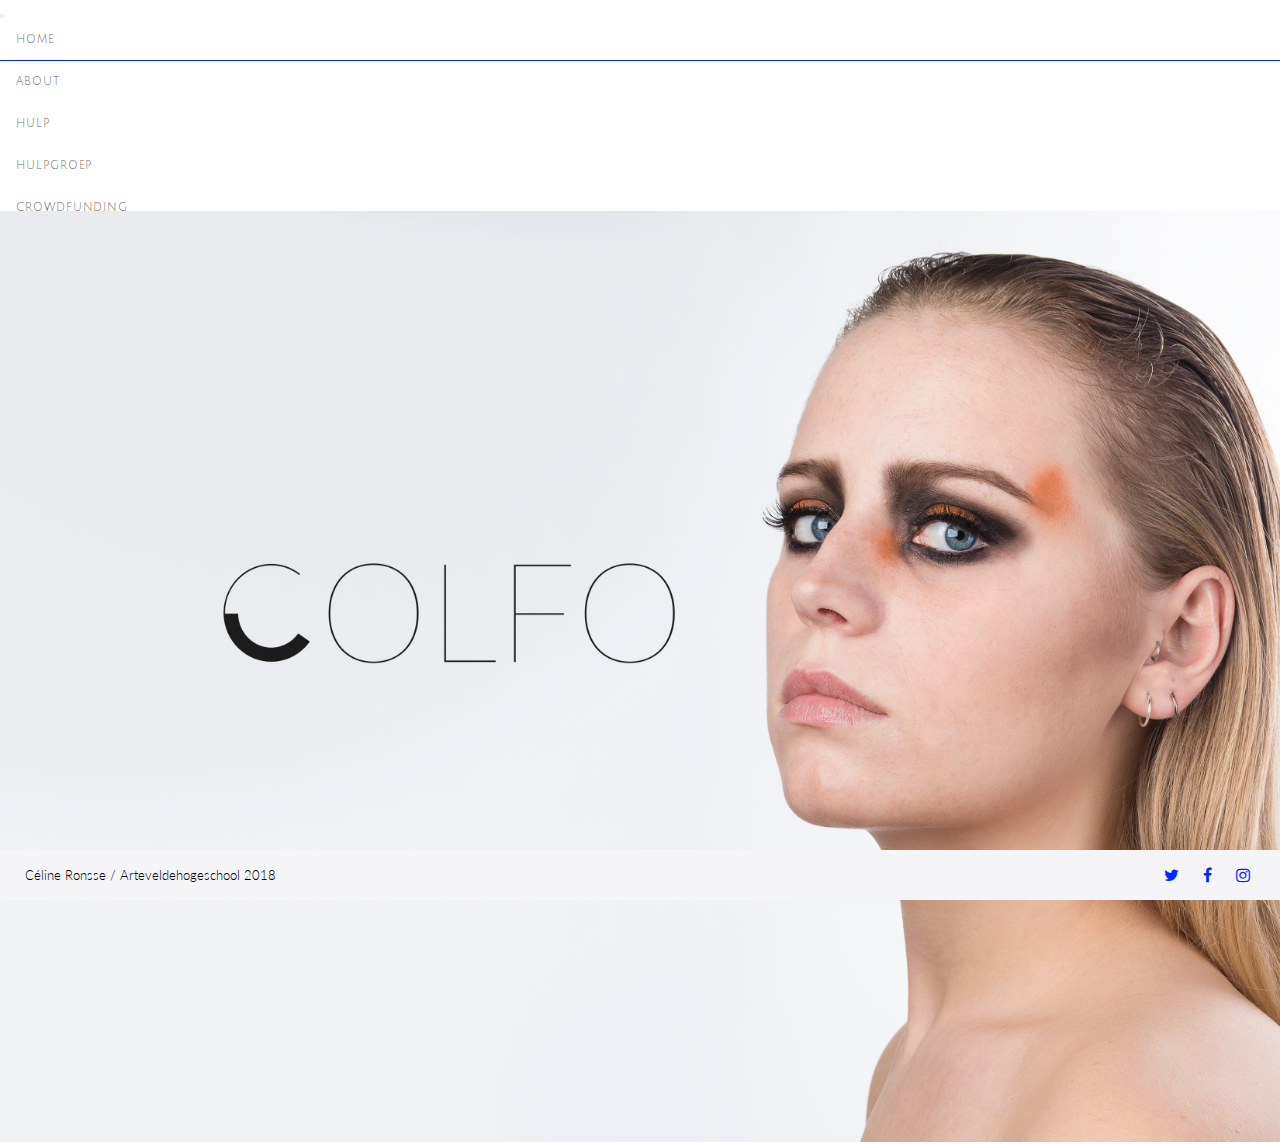
<file: index.html>
<!doctype html>
<html lang="nl">
  <head>
    <!-- Required meta tags -->
    <meta charset="utf-8">
    <meta http-equiv="X-UA-Compatible" content="IE=edge">
    <meta name="viewport" content="width=device-width, initial-scale=1">

    <!-- bootstrap 4 css -->
    <link rel="stylesheet" href="https://stackpath.bootstrapcdn.com/bootstrap/4.1.3/css/bootstrap.min.css" integrity="sha384-MCw98/SFnGE8fJT3GXwEOngsV7Zt27NXFoaoApmYm81iuXoPkFOJwJ8ERdknLPMO" crossorigin="anonymous">

    <!-- Custom CSS x -->
    <link href="css/style.css" rel="stylesheet">

    <!-- Javascript navigatie-->
    <script src="https://code.jquery.com/jquery-3.3.1.slim.min.js" integrity="sha384-q8i/X+965DzO0rT7abK41JStQIAqVgRVzpbzo5smXKp4YfRvH+8abtTE1Pi6jizo" crossorigin="anonymous"></script>
    <script src="https://cdnjs.cloudflare.com/ajax/libs/popper.js/1.14.3/umd/popper.min.js" integrity="sha384-ZMP7rVo3mIykV+2+9J3UJ46jBk0WLaUAdn689aCwoqbBJiSnjAK/l8WvCWPIPm49" crossorigin="anonymous"></script>
    <script src="https://stackpath.bootstrapcdn.com/bootstrap/4.1.3/js/bootstrap.min.js" integrity="sha384-ChfqqxuZUCnJSK3+MXmPNIyE6ZbWh2IMqE241rYiqJxyMiZ6OW/JmZQ5stwEULTy" crossorigin="anonymous"></script>
    <link rel="stylesheet" href="https://use.fontawesome.com/releases/v5.3.1/css/all.css" integrity="sha384-mzrmE5qonljUremFsqc01SB46JvROS7bZs3IO2EmfFsd15uHvIt+Y8vEf7N7fWAU"
                  crossorigin="anonymous">

    <!-- footer -->
    <link href="https://stackpath.bootstrapcdn.com/font-awesome/4.7.0/css/font-awesome.min.css" rel="stylesheet"
    integrity="sha384-wvfXpqpZZVQGK6TAh5PVlGOfQNHSoD2xbE+QkPxCAFlNEevoEH3Sl0sibVcOQVnN" crossorigin="anonymous">

    <title>colorfobie</title>
</head>
<body>
    <!-- NAVIGATIE -->
        <div class="container">
                <div class="row">
                    <div class="col-md-12">
                            <nav class="navbar navbar-expand-lg navbar-light">
                                    
                                <button class="navbar-toggler" type="button" data-toggle="collapse" data-target="#navbarSupportedContent" aria-controls="navbarSupportedContent" aria-expanded="false" aria-label="Toggle navigation">
                                     <span class="navbar-toggler-icon"></span>
                                </button>
                                 
                                <div class="collapse navbar-collapse" id="navbarSupportedContent">
                                     
                                  <ul class="navbar-nav">
                                      <li class="nav-item active">
                                         <a class="nav-link activelink" href="index.html">Home <span class="sr-only">(current)</span></a>
                                      </li>
                                      <li class="nav-item">
                                          <a class="nav-link" href="about.html">About</a>
                                      </li>
                                      <li class="nav-item">
                                         <a class="nav-link" href="hulp.html">Hulp</a>
                                      </li>
                                      <li class="nav-item">
                                         <a class="nav-link" href="hulpgroep.html">Hulpgroep</a>
                                      </li>
                                      <li class="nav-item">
                                         <a class="nav-link" href="crowd.html">Crowdfunding</a>
                                      </li>
                                      <li class="nav-item">
                                        <a class="nav-link" href="contact.html">Contact</a>
                                      </li>
                                  </ul>
                                </div>
                            </nav>
                    </div>
                </div>
        </div>

    <div class="backgroundimg">
        <img src="images/fotoLogo.jpg" class="img-fluid" alt="marge">
    </div>
   
    <!-- FOOTER -->
    
    <footer class="site-footer">
            <p class="textleft">Céline Ronsse / Arteveldehogeschool 2018</p>
            <p class="right">
                <a class="icons" href="#"> 
                    <i class="fa fa-twitter"></i>
                    <i class="fa fa-facebook"></i>
                    <i class="fa fa-instagram"></i>
                </a>
            </p>
    </footer>          
      

</body>
</html>
</file>
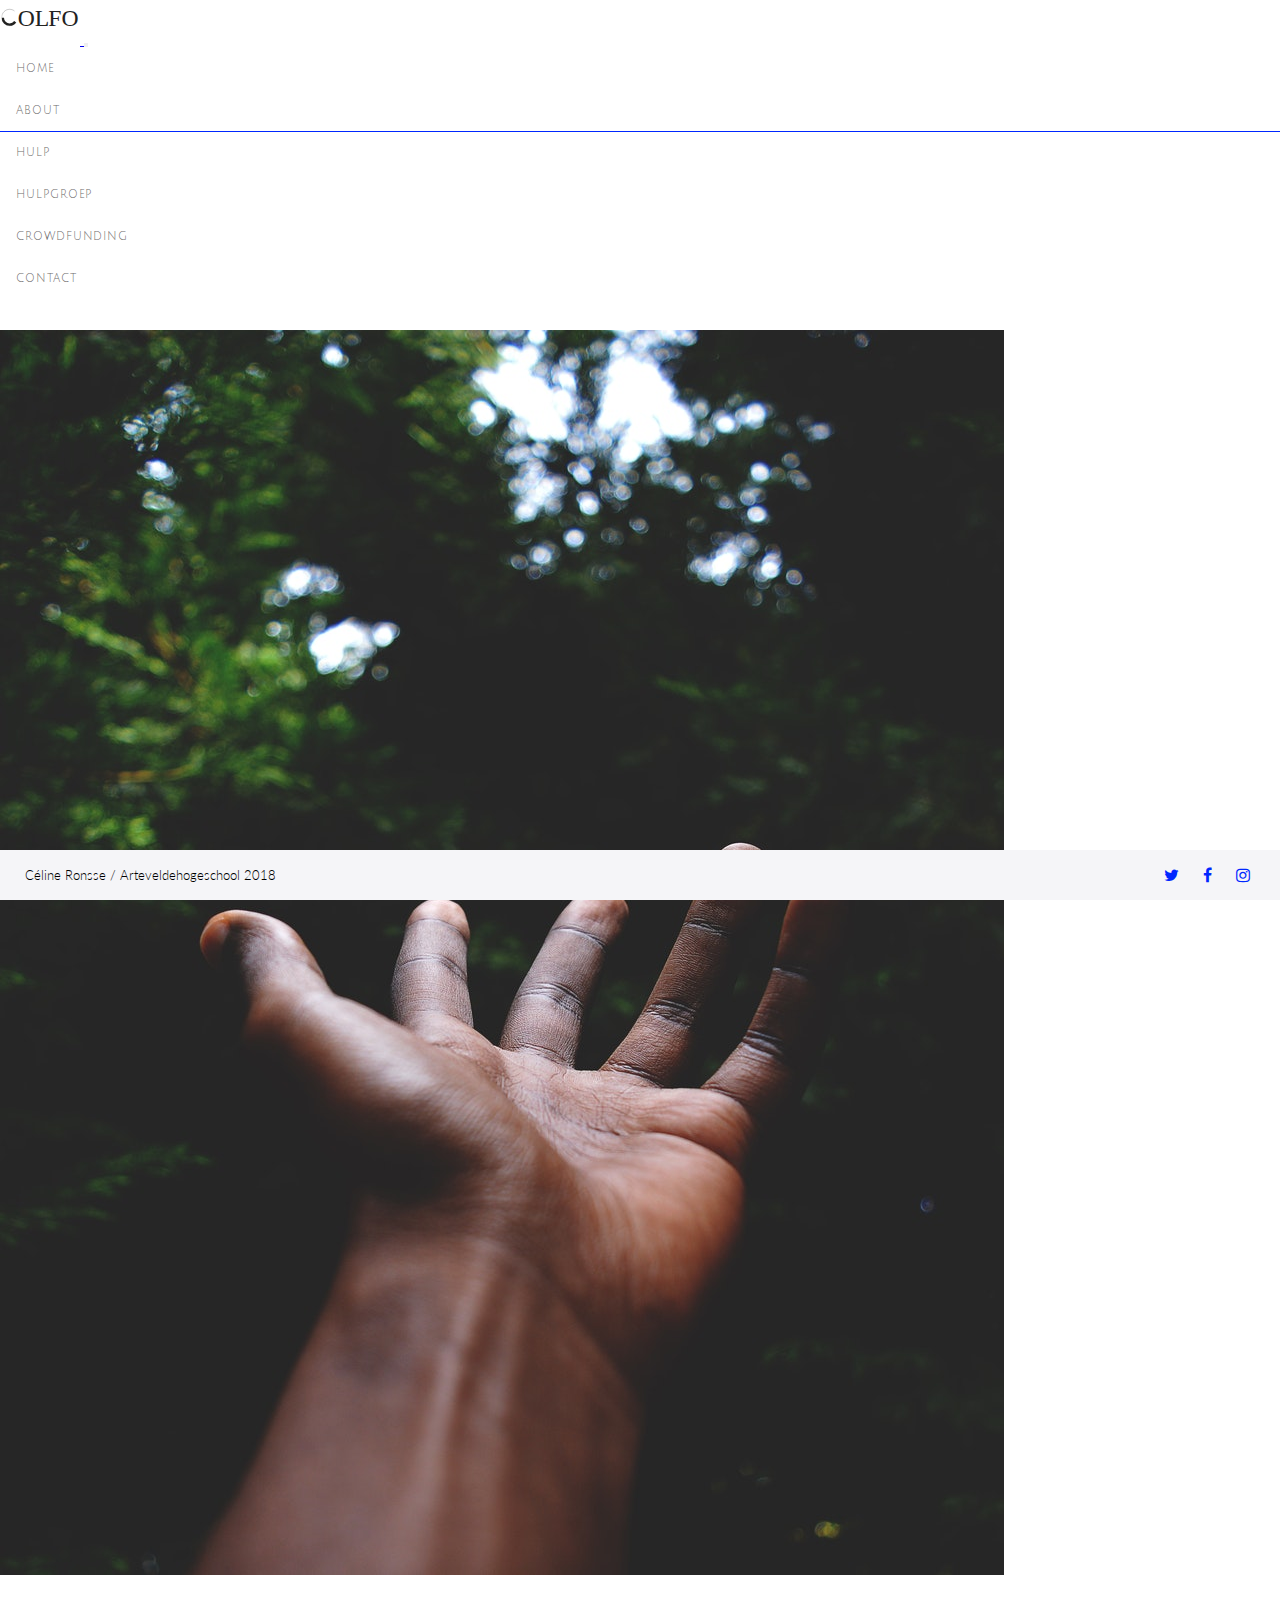
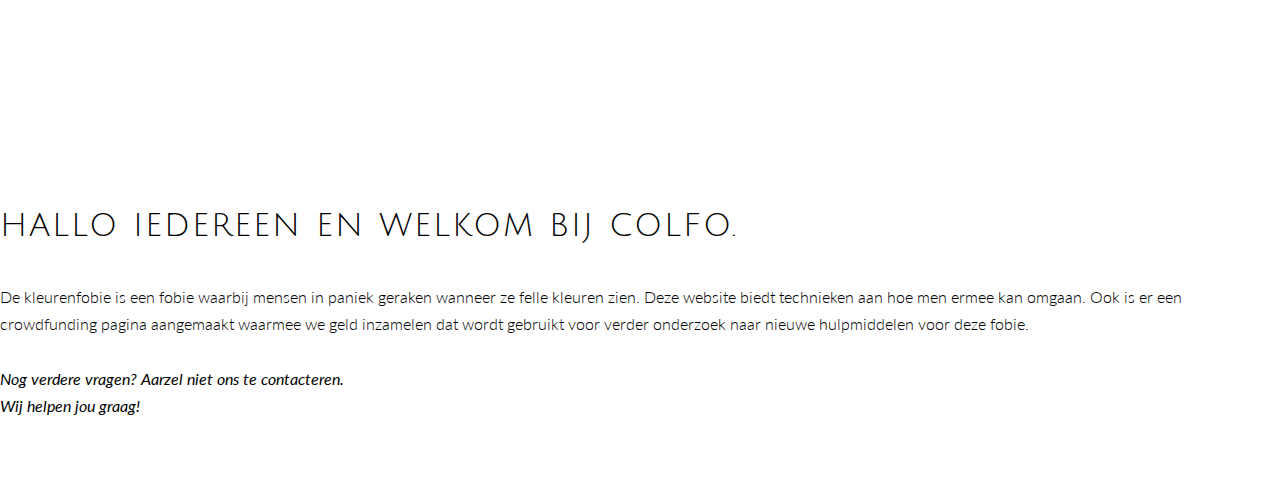
<file: about.html>
<!doctype html>
<html lang="nl">
  <head>
    <!-- Required meta tags -->
    <meta charset="utf-8">
    <meta http-equiv="X-UA-Compatible" content="IE=edge">
    <meta name="viewport" content="width=device-width, initial-scale=1">

    <!-- bootstrap 4 css -->
    <link rel="stylesheet" href="https://stackpath.bootstrapcdn.com/bootstrap/4.1.3/css/bootstrap.min.css" integrity="sha384-MCw98/SFnGE8fJT3GXwEOngsV7Zt27NXFoaoApmYm81iuXoPkFOJwJ8ERdknLPMO" crossorigin="anonymous">

    <!-- Custom CSS x -->
    <link href="css/style.css" rel="stylesheet">

    <!-- Javascript navigatie-->
    <script src="https://code.jquery.com/jquery-3.3.1.slim.min.js" integrity="sha384-q8i/X+965DzO0rT7abK41JStQIAqVgRVzpbzo5smXKp4YfRvH+8abtTE1Pi6jizo" crossorigin="anonymous"></script>
    <script src="https://cdnjs.cloudflare.com/ajax/libs/popper.js/1.14.3/umd/popper.min.js" integrity="sha384-ZMP7rVo3mIykV+2+9J3UJ46jBk0WLaUAdn689aCwoqbBJiSnjAK/l8WvCWPIPm49" crossorigin="anonymous"></script>
    <script src="https://stackpath.bootstrapcdn.com/bootstrap/4.1.3/js/bootstrap.min.js" integrity="sha384-ChfqqxuZUCnJSK3+MXmPNIyE6ZbWh2IMqE241rYiqJxyMiZ6OW/JmZQ5stwEULTy" crossorigin="anonymous"></script>
    <link rel="stylesheet" href="https://use.fontawesome.com/releases/v5.3.1/css/all.css" integrity="sha384-mzrmE5qonljUremFsqc01SB46JvROS7bZs3IO2EmfFsd15uHvIt+Y8vEf7N7fWAU"
                  crossorigin="anonymous">

    <!-- footer -->
    <link href="https://stackpath.bootstrapcdn.com/font-awesome/4.7.0/css/font-awesome.min.css" rel="stylesheet"
    integrity="sha384-wvfXpqpZZVQGK6TAh5PVlGOfQNHSoD2xbE+QkPxCAFlNEevoEH3Sl0sibVcOQVnN" crossorigin="anonymous">

    <title>colorfobie</title>
</head>
<body>
    
<!-- NAVIGATIE -->
    <div class="container">
        <div class="row">
            <div class="col-md-12">
                <nav class="navbar navbar-expand-lg navbar-light">
                    <a class="navbar-brand" href="index.html">
                     <img src="images/logo.svg" width="auto" height="45" class="d-inline-block align-top" alt=""> 
                   </a>
                   <button class="navbar-toggler" type="button" data-toggle="collapse" data-target="#navbarSupportedContent" aria-controls="navbarSupportedContent" aria-expanded="false" aria-label="Toggle navigation">
                     <span class="navbar-toggler-icon"></span>
                   </button>
                 
                   <div class="collapse navbar-collapse" id="navbarSupportedContent">
                    
                     <ul class="navbar-nav ml-auto">
                       <li class="nav-item">
                         <a class="nav-link" href="index.html">Home <span class="sr-only">(current)</span></a>
                       </li>
                       <li class="nav-item active">
                            <a class="nav-link activelink" href="about.html">About</a>
                        </li>
                       <li class="nav-item">
                         <a class="nav-link" href="hulp.html">Hulp</a>
                       </li>
                       <li class="nav-item">
                         <a class="nav-link" href="hulpgroep.html">Hulpgroep</a>
                       </li>
                       <li class="nav-item">
                         <a class="nav-link" href="crowd.html">Crowdfunding</a>
                       </li>
                       <li class="nav-item">
                        <a class="nav-link" href="contact.html">Contact</a>
                        </li>
                     </ul>
                   </div>
                </nav>
            </div>
        </div>

        <div class="row">
            <div class="col-md-6">

                    <div class="aboutimg">
                            <img src="images/hand.jpeg" class="img-fluid" alt="marge">  
                    </div>
            </div>

            <div class="col-md-6">
                <div class="abouttxt">
                
                    <h5> Hallo iedereen en welkom bij Colfo. </h5>

                    <p>
                    De kleurenfobie is een fobie waarbij mensen in paniek geraken wanneer ze felle kleuren zien.
                    
                    Deze website biedt technieken aan hoe men ermee kan omgaan. 
                   
                    Ook is er een crowdfunding pagina aangemaakt waarmee we geld inzamelen dat wordt gebruikt voor verder
                    onderzoek naar nieuwe hulpmiddelen voor deze fobie.
                    <br>
                    <br>
                    
                    <i> <b> Nog verdere vragen? Aarzel niet ons te contacteren. <br> Wij helpen jou graag! </b> </i>

                    </p>
                </div>
            </div>
        </div>
    </div>

    <!-- Footer -->

    <footer class="site-footer">
            <p class="textleft">Céline Ronsse / Arteveldehogeschool 2018</p>
            <p class="right">
                <a class="icons" href="#"> 
                    <i class="fa fa-twitter"></i>
                    <i class="fa fa-facebook"></i>
                    <i class="fa fa-instagram"></i>
                </a>
            </p>
    </footer>

</body>
</html>
</file>
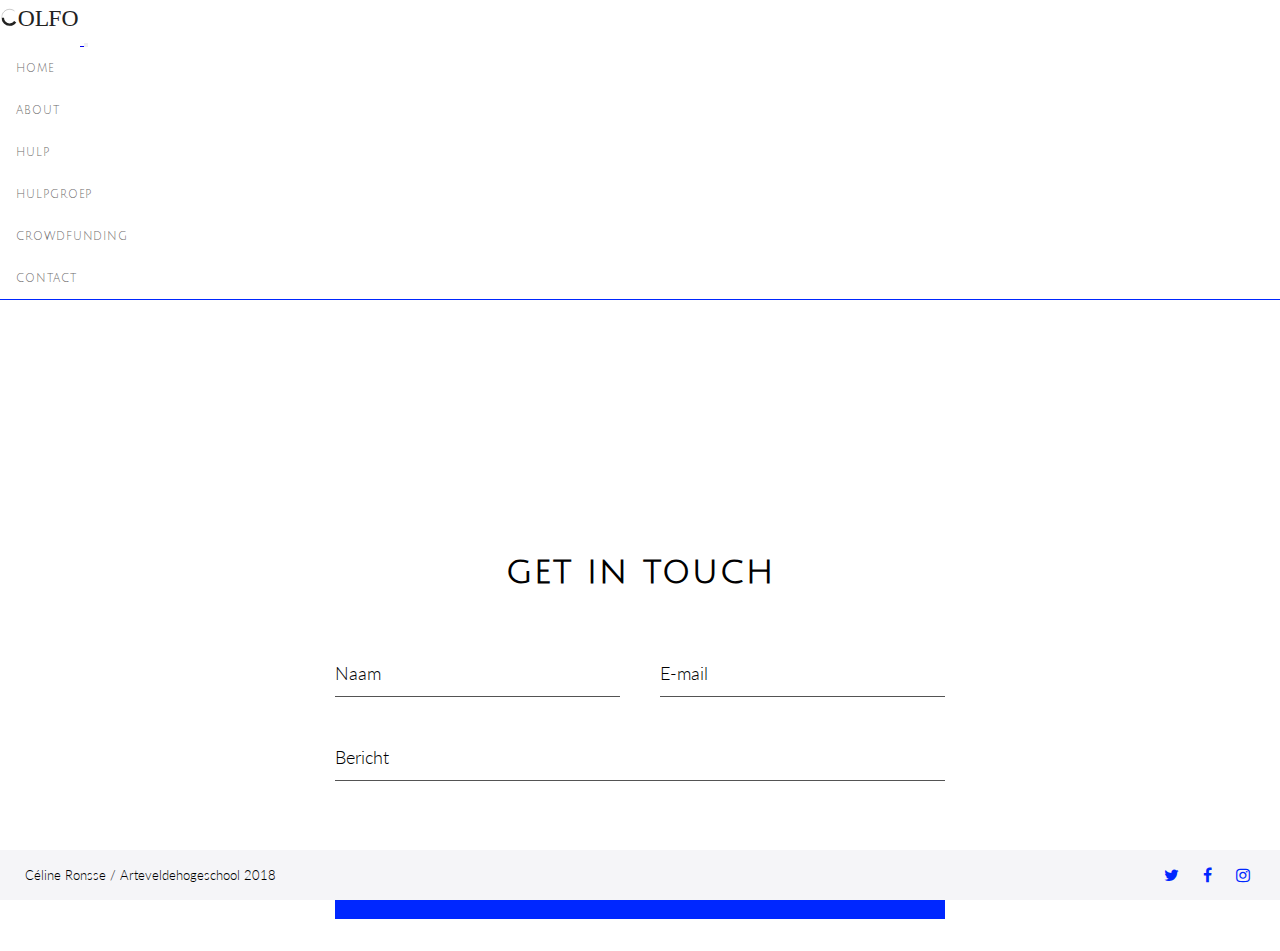
<file: contact.html>
<!doctype html>
<html lang="nl">
  <head>

    <!-- Required meta tags -->
    <meta charset="utf-8">
    <meta http-equiv="X-UA-Compatible" content="IE=edge">
    <meta name="viewport" content="width=device-width, initial-scale=1"> 

    <!-- bootstrap 4 css -->
    <link rel="stylesheet" href="https://stackpath.bootstrapcdn.com/bootstrap/4.1.3/css/bootstrap.min.css" integrity="sha384-MCw98/SFnGE8fJT3GXwEOngsV7Zt27NXFoaoApmYm81iuXoPkFOJwJ8ERdknLPMO" crossorigin="anonymous">

    <!-- Custom CSS x -->
    <link href="css/style.css" rel="stylesheet">

    <!-- Javascript navigatie-->
    <script src="https://code.jquery.com/jquery-3.3.1.slim.min.js" integrity="sha384-q8i/X+965DzO0rT7abK41JStQIAqVgRVzpbzo5smXKp4YfRvH+8abtTE1Pi6jizo" crossorigin="anonymous"></script>
    <script src="https://cdnjs.cloudflare.com/ajax/libs/popper.js/1.14.3/umd/popper.min.js" integrity="sha384-ZMP7rVo3mIykV+2+9J3UJ46jBk0WLaUAdn689aCwoqbBJiSnjAK/l8WvCWPIPm49" crossorigin="anonymous"></script>
    <script src="https://stackpath.bootstrapcdn.com/bootstrap/4.1.3/js/bootstrap.min.js" integrity="sha384-ChfqqxuZUCnJSK3+MXmPNIyE6ZbWh2IMqE241rYiqJxyMiZ6OW/JmZQ5stwEULTy" crossorigin="anonymous"></script>
    <link rel="stylesheet" href="https://use.fontawesome.com/releases/v5.3.1/css/all.css" integrity="sha384-mzrmE5qonljUremFsqc01SB46JvROS7bZs3IO2EmfFsd15uHvIt+Y8vEf7N7fWAU"
                  crossorigin="anonymous">

    <!-- footer -->
    <link href="https://stackpath.bootstrapcdn.com/font-awesome/4.7.0/css/font-awesome.min.css" rel="stylesheet"
    integrity="sha384-wvfXpqpZZVQGK6TAh5PVlGOfQNHSoD2xbE+QkPxCAFlNEevoEH3Sl0sibVcOQVnN" crossorigin="anonymous">
  

    <title>colorfobie</title>
</head>
<body>

    <!-- NAVIGATIE -->
    <div class="container">
            <div class="row">
                <div class="col-md-12">
                        <nav class="navbar navbar-expand-lg navbar-light">
                            <a class="navbar-brand" href="index.html">
                                 <img src="images/logo.svg" width="auto" height="45" class="d-inline-block align-top" alt=""> 
                            </a>

                            <button class="navbar-toggler" type="button" data-toggle="collapse" data-target="#navbarSupportedContent" aria-controls="navbarSupportedContent" aria-expanded="false" aria-label="Toggle navigation">
                                 <span class="navbar-toggler-icon"></span>
                            </button>
                             
                            <div class="collapse navbar-collapse" id="navbarSupportedContent">
                                 
                                <ul class="navbar-nav ml-auto">
                                    <li class="nav-item">
                                        <a class="nav-link" href="index.html">Home <span class="sr-only">(current)</span></a>
                                    </li>
                                    <li class="nav-item">
                                        <a class="nav-link" href="about.html">About</a>
                                    </li>
                                    <li class="nav-item">
                                        <a class="nav-link" href="hulp.html">Hulp</a>
                                    </li>
                                    <li class="nav-item">
                                        <a class="nav-link" href="hulpgroep.html">Hulpgroep</a>
                                    </li>
                                    <li class="nav-item">
                                        <a class="nav-link" href="crowd.html">Crowdfunding</a>
                                    </li>
                                    <li class="nav-item active">
                                        <a class="nav-link activelink" href="contact.html">Contact</a>
                                    </li>
                                </ul>
                            </div>
                        </nav>
                </div>
            </div>
    </div>

    <!-- Get in touch -->

    <section class="get-in-touch">
            <h1 class="title">Get in touch</h1>
            <form class="contact-form row">
               <div class="form-field col x-50">
                  <input id="name" class="input-text js-input" type="text" required>
                  <label class="label" for="name">Naam</label>
               </div>
               <div class="form-field col x-50">
                  <input id="email" class="input-text js-input" type="email" required>
                  <label class="label" for="email">E-mail</label>
               </div>
               <div class="form-field col x-100">
                  <input id="message" class="input-text js-input" type="text" required>
                  <label class="label" for="message">Bericht</label>
               </div>
               <div class="form-field col x-100 align-center">
                    <a class="bttn" href="#">verzend</a>
               </div>

            </form>
    </section>
         

    <!-- Footer -->

    <footer class="site-footer">
            <p class="textleft">Céline Ronsse / Arteveldehogeschool 2018</p>
            <p class="right">
                <a class="icons" href="#"> 
                    <i class="fa fa-twitter"></i>
                    <i class="fa fa-facebook"></i>
                    <i class="fa fa-instagram"></i>
                </a>
            </p>
    </footer>

</body>
</html>
</file>
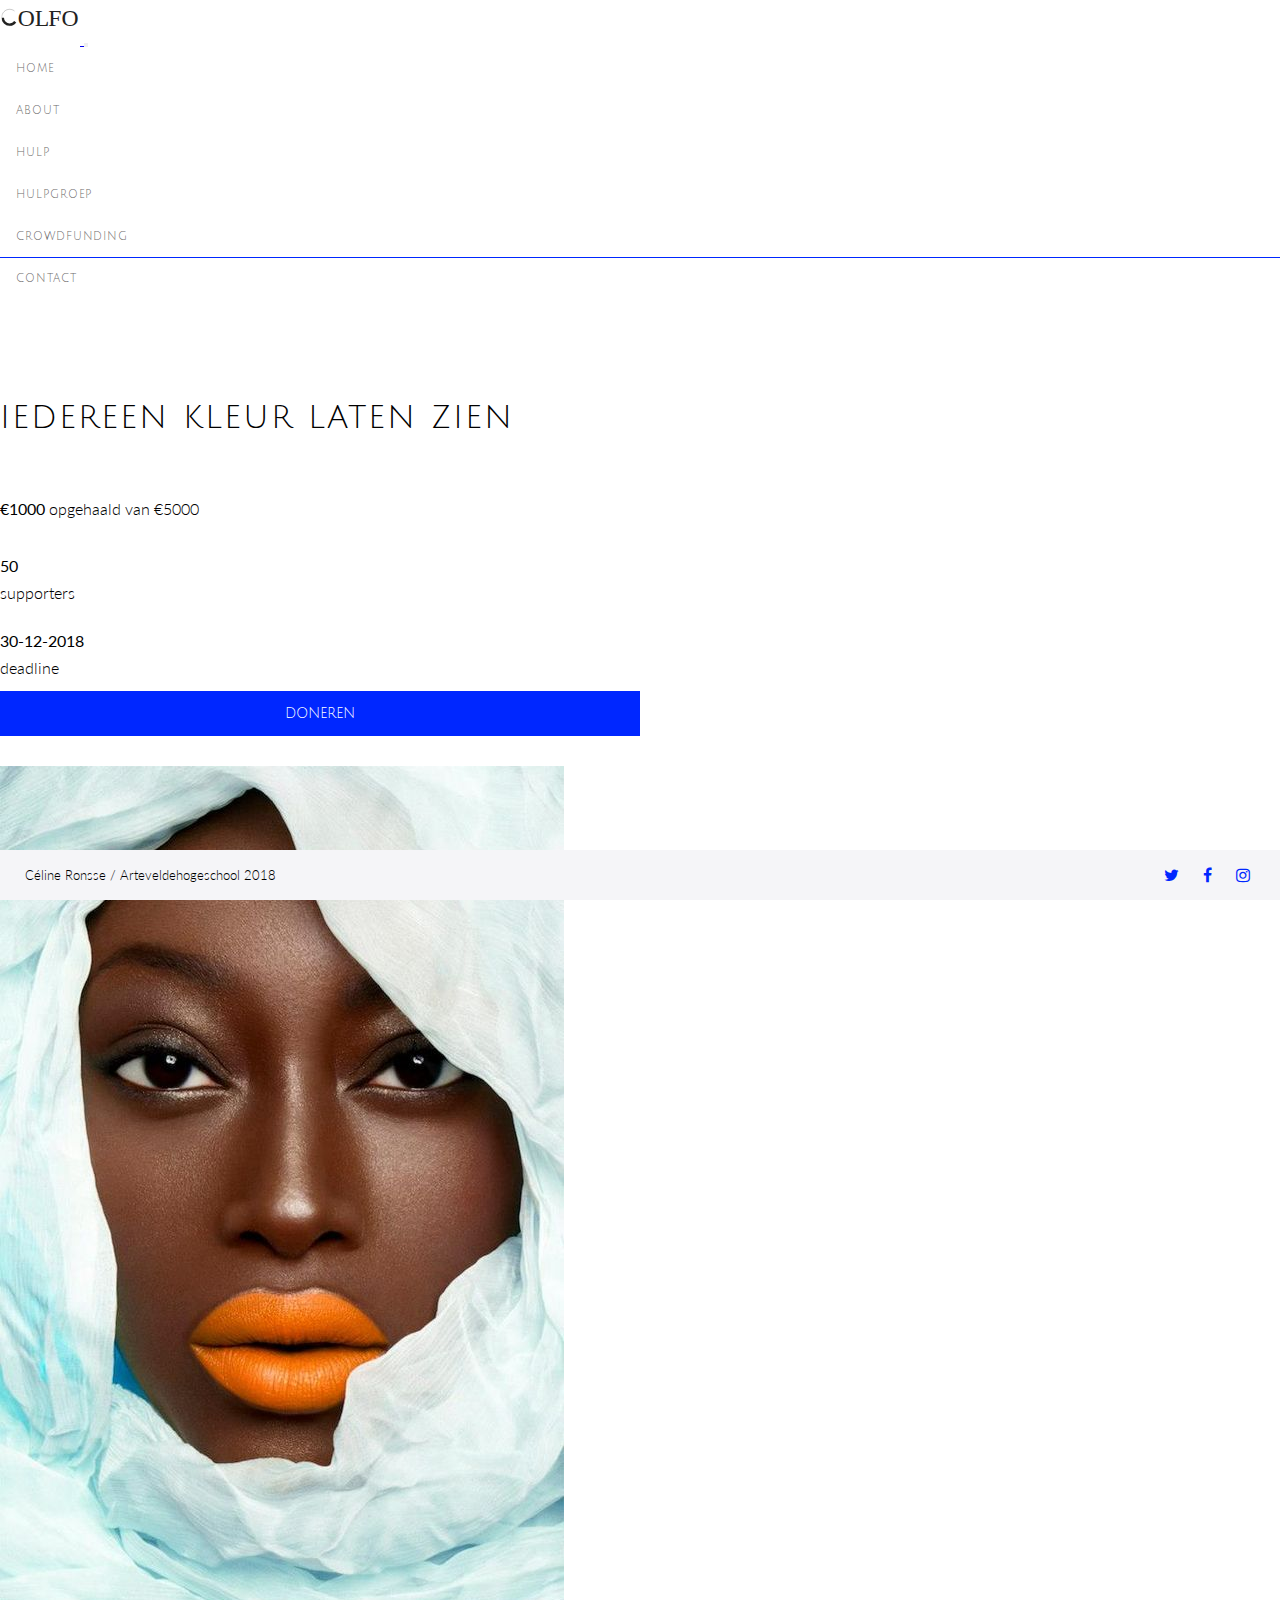
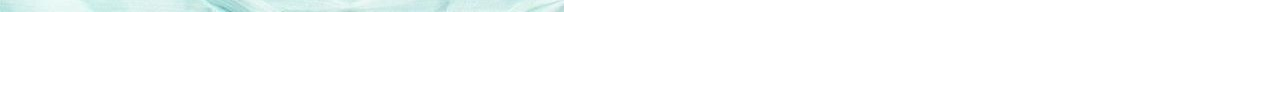
<file: crowd.html>
<!doctype html>
<html lang="nl">
  <head>
    <!-- Required meta tags -->
    <meta charset="utf-8">
    <meta http-equiv="X-UA-Compatible" content="IE=edge">
    <meta name="viewport" content="width=device-width, initial-scale=1">

    <!-- bootstrap 4 css -->
    <link rel="stylesheet" href="https://stackpath.bootstrapcdn.com/bootstrap/4.1.3/css/bootstrap.min.css" integrity="sha384-MCw98/SFnGE8fJT3GXwEOngsV7Zt27NXFoaoApmYm81iuXoPkFOJwJ8ERdknLPMO" crossorigin="anonymous">

    <!-- Custom CSS x -->
    <link href="css/style.css" rel="stylesheet">

    <!-- Javascript navigatie-->
    <script src="https://code.jquery.com/jquery-3.3.1.slim.min.js" integrity="sha384-q8i/X+965DzO0rT7abK41JStQIAqVgRVzpbzo5smXKp4YfRvH+8abtTE1Pi6jizo" crossorigin="anonymous"></script>
    <script src="https://cdnjs.cloudflare.com/ajax/libs/popper.js/1.14.3/umd/popper.min.js" integrity="sha384-ZMP7rVo3mIykV+2+9J3UJ46jBk0WLaUAdn689aCwoqbBJiSnjAK/l8WvCWPIPm49" crossorigin="anonymous"></script>
    <script src="https://stackpath.bootstrapcdn.com/bootstrap/4.1.3/js/bootstrap.min.js" integrity="sha384-ChfqqxuZUCnJSK3+MXmPNIyE6ZbWh2IMqE241rYiqJxyMiZ6OW/JmZQ5stwEULTy" crossorigin="anonymous"></script>
    <link rel="stylesheet" href="https://use.fontawesome.com/releases/v5.3.1/css/all.css" integrity="sha384-mzrmE5qonljUremFsqc01SB46JvROS7bZs3IO2EmfFsd15uHvIt+Y8vEf7N7fWAU"
                  crossorigin="anonymous">

    <!-- footer -->
    <link href="https://stackpath.bootstrapcdn.com/font-awesome/4.7.0/css/font-awesome.min.css" rel="stylesheet"
    integrity="sha384-wvfXpqpZZVQGK6TAh5PVlGOfQNHSoD2xbE+QkPxCAFlNEevoEH3Sl0sibVcOQVnN" crossorigin="anonymous">

    <title>colorfobie</title>
</head>
<body>
    <!-- NAVIGATIE -->
        <div class="container">
                <div class="row">
                        <div class="col-md-12">
                                <nav class="navbar navbar-expand-lg navbar-light">
                                    <a class="navbar-brand" href="index.html">
                                         <img src="images/logo.svg" width="auto" height="45" class="d-inline-block align-top" alt=""> 
                                    </a>

                                    <button class="navbar-toggler" type="button" data-toggle="collapse" data-target="#navbarSupportedContent" aria-controls="navbarSupportedContent" aria-expanded="false" aria-label="Toggle navigation">
                                         <span class="navbar-toggler-icon"></span>
                                    </button>
                                     
                                    <div class="collapse navbar-collapse" id="navbarSupportedContent">
                                        <ul class="navbar-nav ml-auto">
                                            <li class="nav-item">
                                                <a class="nav-link" href="index.html">Home <span class="sr-only">(current)</span></a>
                                            </li>
                                            <li class="nav-item">
                                                <a class="nav-link" href="about.html">About</a>
                                            </li>
                                            <li class="nav-item">
                                                <a class="nav-link" href="hulp.html">Hulp</a>
                                            </li>
                                            <li class="nav-item">
                                                <a class="nav-link" href="hulpgroep.html">Hulpgroep</a>
                                            </li>
                                            <li class="nav-item active">
                                                <a class="nav-link activelink" href="crowd.html">Crowdfunding</a>
                                            </li>
                                            <li class="nav-item">
                                                <a class="nav-link" href="contact.html">Contact</a>
                                            </li>
                                        </ul>
                                    </div>
                                </nav>
                        </div>
                </div>

                <div class="row">
                        <div class="col-md-6 titelkleur">
                            <h5> iedereen kleur laten zien </h5>
                            <p> <b> €1000 </b> opgehaald van €5000 </p>
                            <div class="progress">
                                <div class="progress-bar active" role="progressbar"
                                aria-valuenow="18" aria-valuemin="0" aria-valuemax="100" style="width:18%">
                                </div>
                            </div>

                            <div class="supporters">
                                    <p> <b> 50 </b>
                                        <br>
                                        supporters
                                    </p>
                            </div>
                            <div class="deadline">
                                    <p> <b> 30-12-2018 </b>
                                        <br>
                                        deadline
                                    </p>
                            </div>
                            <div class="bttndoneren">
                                    <a class="bttn" href="#">doneren</a> 
                            </div> 


                        </div>

                        <div class="col-md-6">
                            <div class="crowdfoto">
                            <img src="images/crowdf.jpg" class="img-fluid" alt="crowdfoto">
                            </div>
                        </div>
                </div>
            </div>
        
    <!-- Footer -->

    <footer class="site-footer">
            <p class="textleft">Céline Ronsse / Arteveldehogeschool 2018</p>
            <p class="right">
                <a class="icons" href="#"> 
                    <i class="fa fa-twitter"></i>
                    <i class="fa fa-facebook"></i>
                    <i class="fa fa-instagram"></i>
                </a>
            </p>
    </footer>
    

    </body>
    </html>
</file>
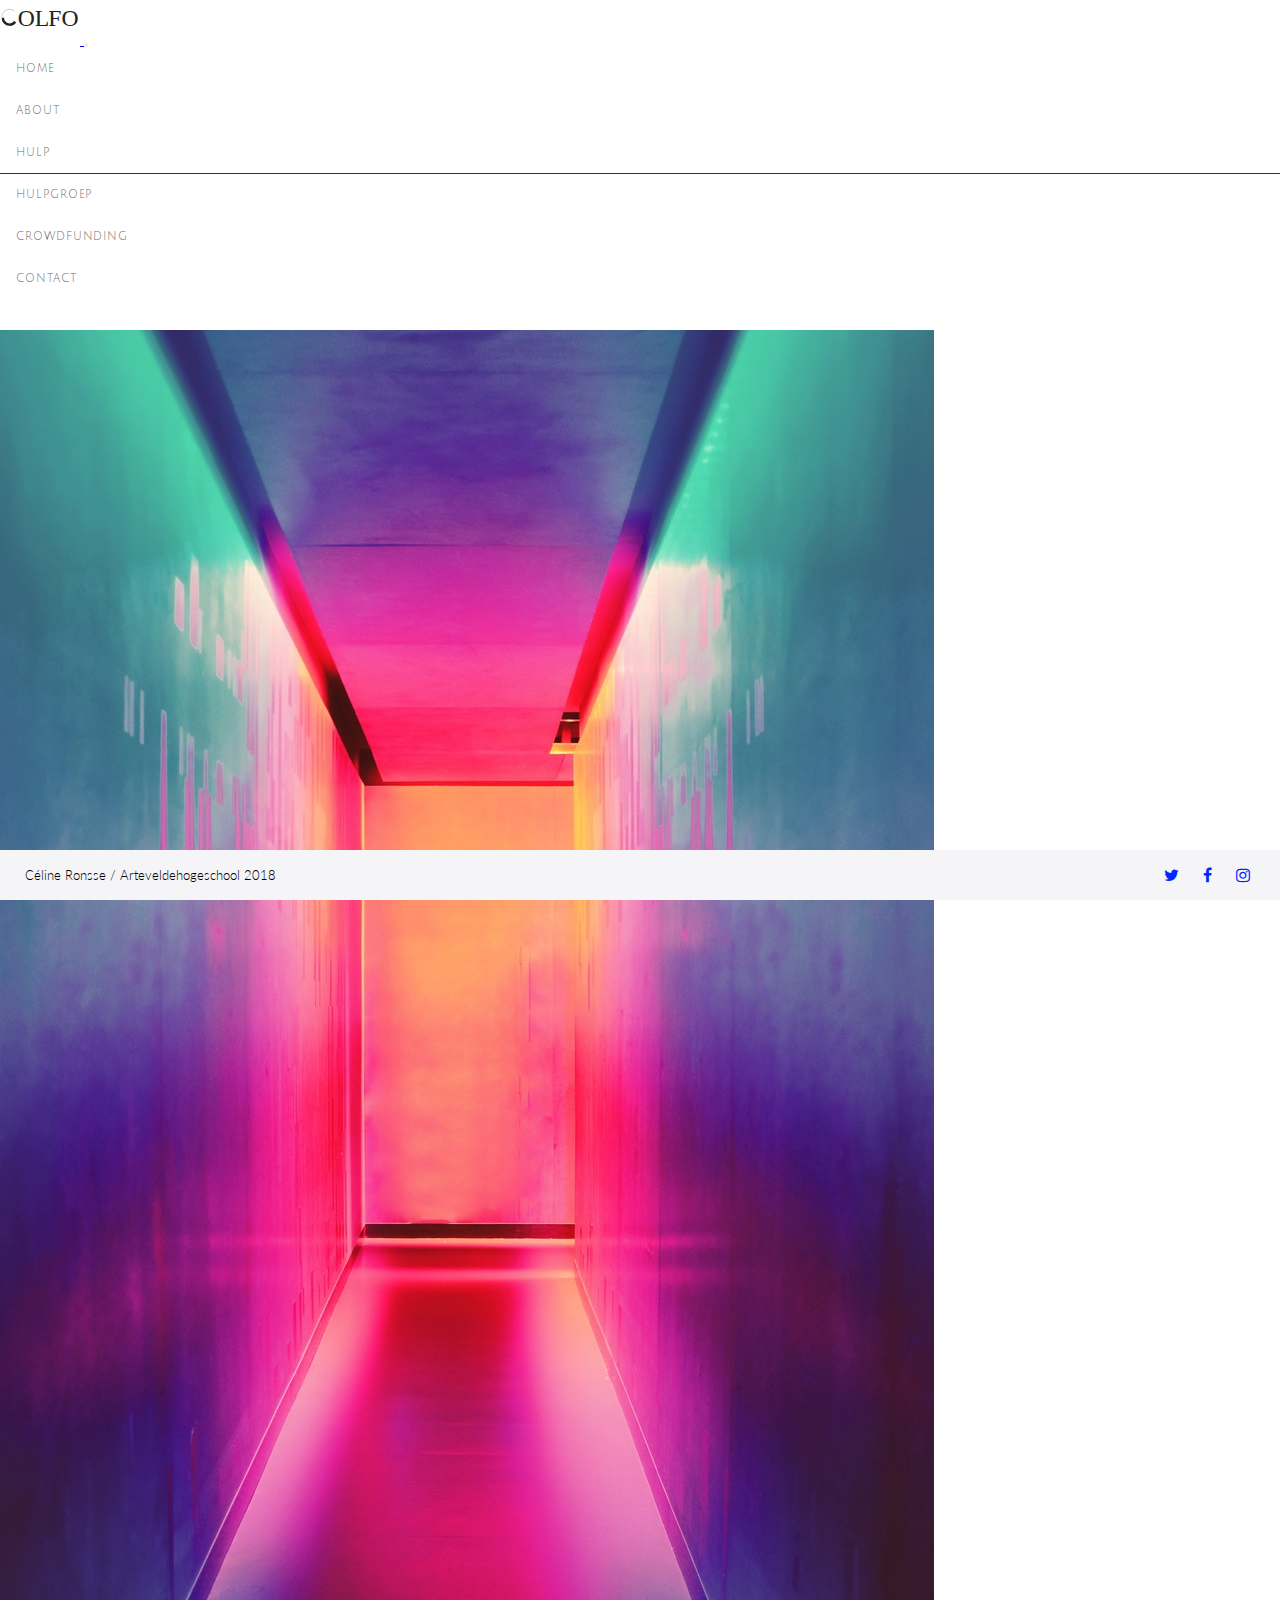
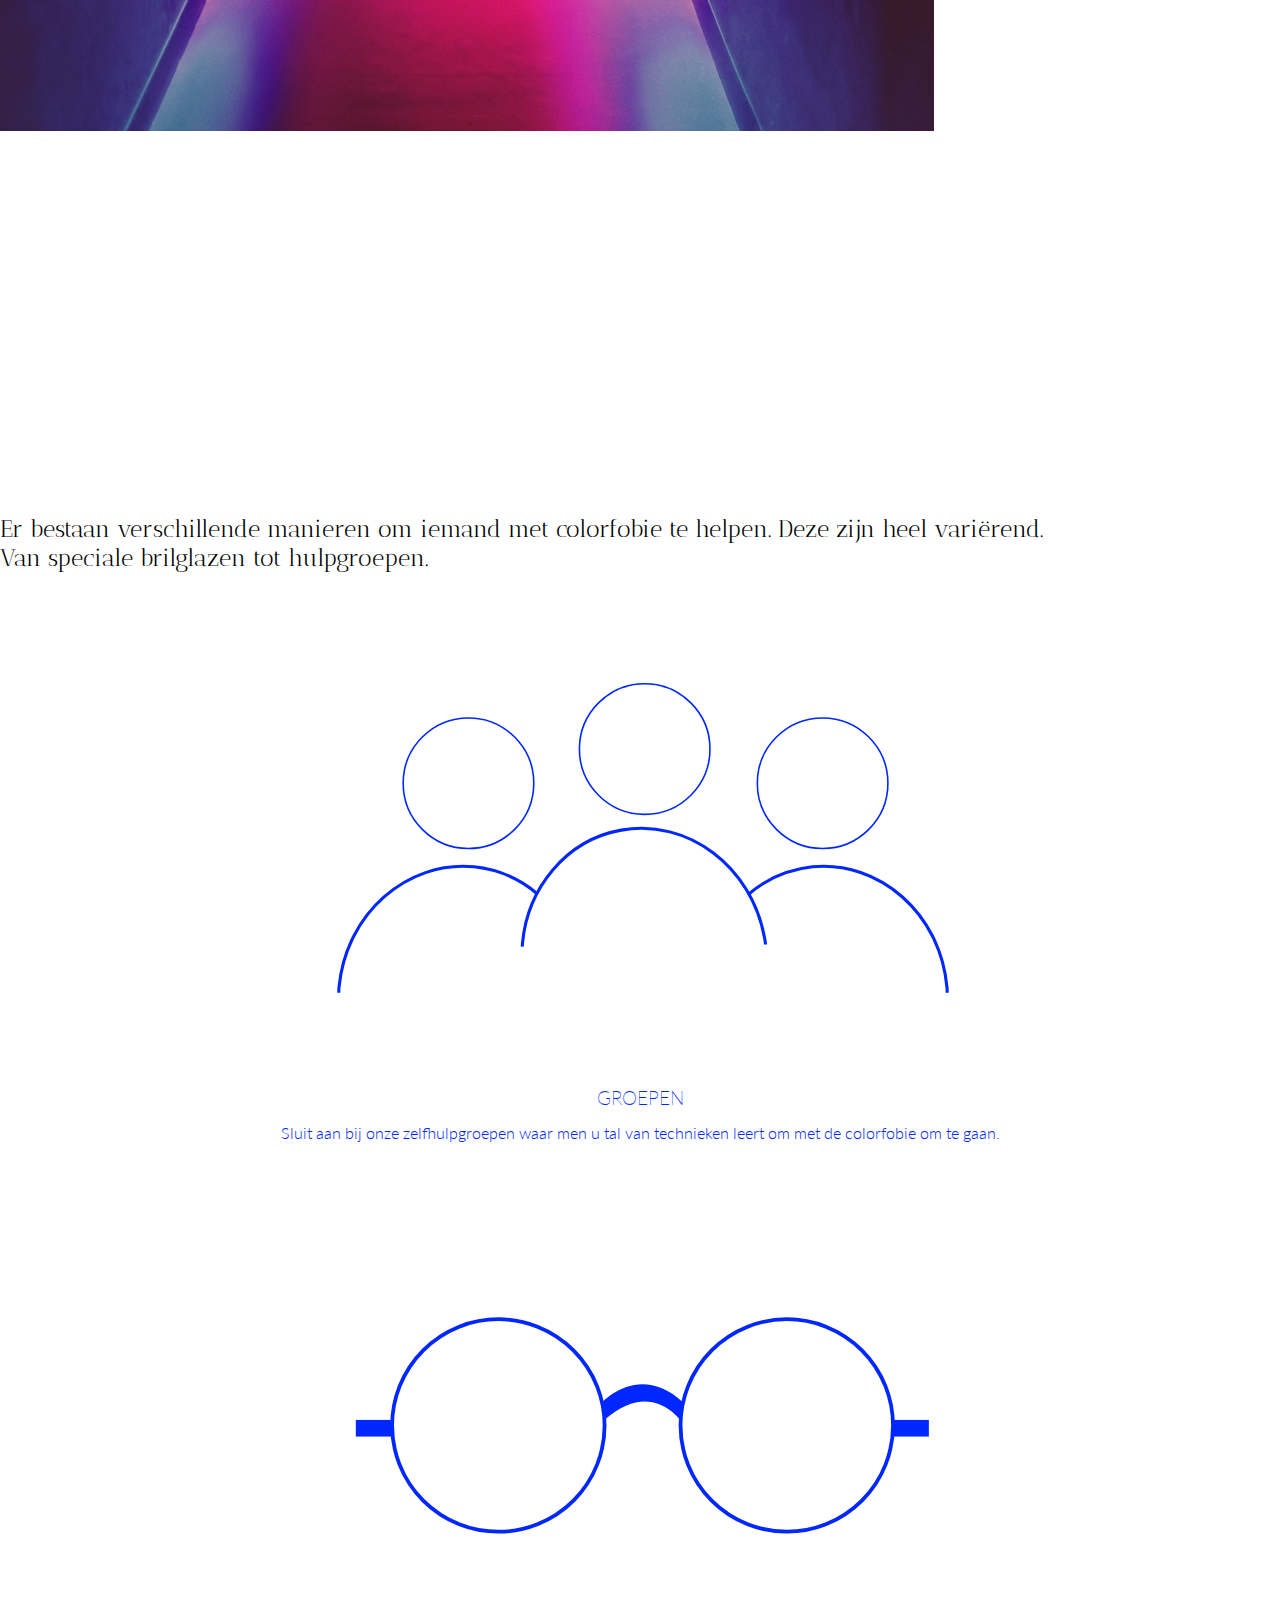
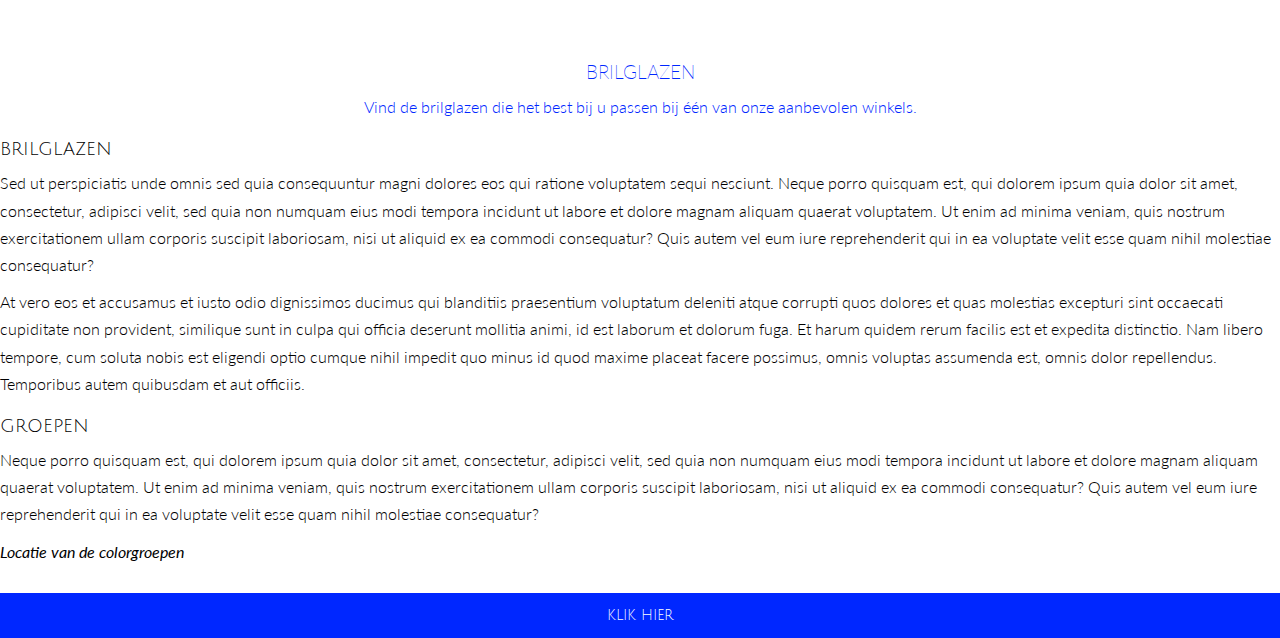
<file: hulp.html>
<!doctype html>
<html lang="nl">
  <head>

    <!-- Required meta tags -->
    <meta charset="utf-8">
    <meta http-equiv="X-UA-Compatible" content="IE=edge">
    <meta name="viewport" content="width=device-width, initial-scale=1">

    <!-- bootstrap 4 css -->
    <link rel="stylesheet" href="https://stackpath.bootstrapcdn.com/bootstrap/4.1.3/css/bootstrap.min.css" integrity="sha384-MCw98/SFnGE8fJT3GXwEOngsV7Zt27NXFoaoApmYm81iuXoPkFOJwJ8ERdknLPMO" crossorigin="anonymous">

    <!-- Custom CSS x -->
    <link href="css/style.css" rel="stylesheet">

    <!-- Javascript navigatie-->
    <script src="https://code.jquery.com/jquery-3.3.1.slim.min.js" integrity="sha384-q8i/X+965DzO0rT7abK41JStQIAqVgRVzpbzo5smXKp4YfRvH+8abtTE1Pi6jizo" crossorigin="anonymous"></script>
    <script src="https://cdnjs.cloudflare.com/ajax/libs/popper.js/1.14.3/umd/popper.min.js" integrity="sha384-ZMP7rVo3mIykV+2+9J3UJ46jBk0WLaUAdn689aCwoqbBJiSnjAK/l8WvCWPIPm49" crossorigin="anonymous"></script>
    <script src="https://stackpath.bootstrapcdn.com/bootstrap/4.1.3/js/bootstrap.min.js" integrity="sha384-ChfqqxuZUCnJSK3+MXmPNIyE6ZbWh2IMqE241rYiqJxyMiZ6OW/JmZQ5stwEULTy" crossorigin="anonymous"></script>
    <link rel="stylesheet" href="https://use.fontawesome.com/releases/v5.3.1/css/all.css" integrity="sha384-mzrmE5qonljUremFsqc01SB46JvROS7bZs3IO2EmfFsd15uHvIt+Y8vEf7N7fWAU"
                  crossorigin="anonymous">

    <!-- footer -->
    <link href="https://stackpath.bootstrapcdn.com/font-awesome/4.7.0/css/font-awesome.min.css" rel="stylesheet"
    integrity="sha384-wvfXpqpZZVQGK6TAh5PVlGOfQNHSoD2xbE+QkPxCAFlNEevoEH3Sl0sibVcOQVnN" crossorigin="anonymous">

    <title>colorfobie</title>
</head>
<body>

    <!-- NAVIGATIE -->
    <div class="container">
            <div class="row">
                <div class="col-md-12">
                        <nav class="navbar navbar-expand-lg navbar-light">
                            <a class="navbar-brand" href="index.html">
                                 <img src="images/logo.svg" width="auto" height="45" class="d-inline-block align-top" alt=""> 
                            </a>

                            <button class="navbar-toggler" type="button" data-toggle="collapse" data-target="#navbarSupportedContent" aria-controls="navbarSupportedContent" aria-expanded="false" aria-label="Toggle navigation">
                                 <span class="navbar-toggler-icon"></span>
                            </button>
                             
                            <div class="collapse navbar-collapse" id="navbarSupportedContent">
                                 
                                <ul class="navbar-nav ml-auto">
                                    <li class="nav-item">
                                        <a class="nav-link" href="index.html">Home <span class="sr-only">(current)</span></a>
                                    </li>
                                    <li class="nav-item">
                                        <a class="nav-link" href="about.html">About</a>
                                    </li>
                                    <li class="nav-item active">
                                        <a class="nav-link activelink" href="hulp.html">Hulp</a>
                                    </li>
                                    <li class="nav-item">
                                        <a class="nav-link" href="hulpgroep.html">Hulpgroep</a>
                                    </li>
                                    <li class="nav-item">
                                        <a class="nav-link" href="crowd.html">Crowdfunding</a>
                                    </li>
                                    <li class="nav-item">
                                        <a class="nav-link" href="contact.html">Contact</a>
                                    </li>
                                </ul>
                            </div>
                        </nav>
                </div>
            </div>
    </div>

    <div class="container">
        <!-- ROW 1 -->
        <div class="row">
            <div class="col-md-5">
                <div class="imggang">
                    <img src="images/gang.jpeg" class="img-fluid">
                </div>
            </div>

            <div class="col-md-7">
                <div class="inleiding">
                    Er bestaan verschillende manieren om iemand met colorfobie te helpen. Deze zijn heel variërend. <br> Van speciale brilglazen tot hulpgroepen.
                </div>
            </div>
        </div>

        <!-- ROW 2 -->
        <div class="row">
            <div class="col-md-6">
                <div class="icon1">
                    <img src="images/icongroup.svg" class="img-fluid">
                </div>
                <div class="grouptxt">
                    <h3> groepen </h3>
                    <p>
                        Sluit aan bij onze zelfhulpgroepen waar men u tal van technieken leert om met de colorfobie om te gaan.
                    </p>
                </div>
            </div>

            <div class="col-md-6">
                <div class="icon2">
                    <img src="images/iconbril.svg" class="img-fluid">
                </div>
                <div class="grouptxt">
                    <h3> brilglazen </h3>
                    <p>
                        Vind de brilglazen die het best bij u passen bij één van onze aanbevolen winkels.
                    </p>
                </div>
            </div>
        </div>

        <!-- ROW 3 -->
        <div class="row">
            <div class="col-md-12">
                <h4> brilglazen </h4>
            </div>

            <div class="col-md-6">
                <p>Sed ut perspiciatis unde omnis sed quia consequuntur magni dolores eos qui ratione voluptatem sequi nesciunt. Neque porro quisquam est, qui dolorem ipsum quia dolor sit amet, consectetur, adipisci velit, sed quia non numquam eius modi tempora incidunt ut labore et dolore magnam aliquam quaerat voluptatem. Ut enim ad minima veniam, quis nostrum exercitationem ullam corporis suscipit laboriosam, nisi ut aliquid ex ea commodi consequatur? Quis autem vel eum iure reprehenderit qui in ea voluptate velit esse quam nihil molestiae consequatur?</p>
            </div>

            <div class="col-md-6">
                <p> At vero eos et accusamus et iusto odio dignissimos ducimus qui blanditiis praesentium voluptatum deleniti atque corrupti quos dolores et quas molestias excepturi sint occaecati cupiditate non provident, similique sunt in culpa qui officia deserunt mollitia animi, id est laborum et dolorum fuga. Et harum quidem rerum facilis est et expedita distinctio. Nam libero tempore, cum soluta nobis est eligendi optio cumque nihil impedit quo minus id quod maxime placeat facere possimus, omnis voluptas assumenda est, omnis dolor repellendus. Temporibus autem quibusdam et aut officiis. </p>
            </div>
        </div>

        <!-- ROW 4 -->
        <div class="row laatsterij">
                <div class="col-md-12">
                    <h4> groepen </h4>
                </div>
    
                <div class="col-md-6">
                    <p>Neque porro quisquam est, qui dolorem ipsum quia dolor sit amet, consectetur, adipisci velit, sed quia non numquam eius modi tempora incidunt ut labore et dolore magnam aliquam quaerat voluptatem. Ut enim ad minima veniam, quis nostrum exercitationem ullam corporis suscipit laboriosam, nisi ut aliquid ex ea commodi consequatur? Quis autem vel eum iure reprehenderit qui in ea voluptate velit esse quam nihil molestiae consequatur?</p>
                </div>
    
                <div class="col-md-6">
                    <p> <i> <b> Locatie van de colorgroepen </b> </i> </p>
                    <a class="bttn" href="hulpgroep.html"> klik hier</a>
                </div>
        </div>
    </div>

    <!-- Footer -->

    <footer class="site-footer">
            <p class="textleft">Céline Ronsse / Arteveldehogeschool 2018</p>
            <p class="right">
                <a class="icons" href="#"> 
                    <i class="fa fa-twitter"></i>
                    <i class="fa fa-facebook"></i>
                    <i class="fa fa-instagram"></i>
                </a>
            </p>
    </footer>

</body>
</html>
</file>
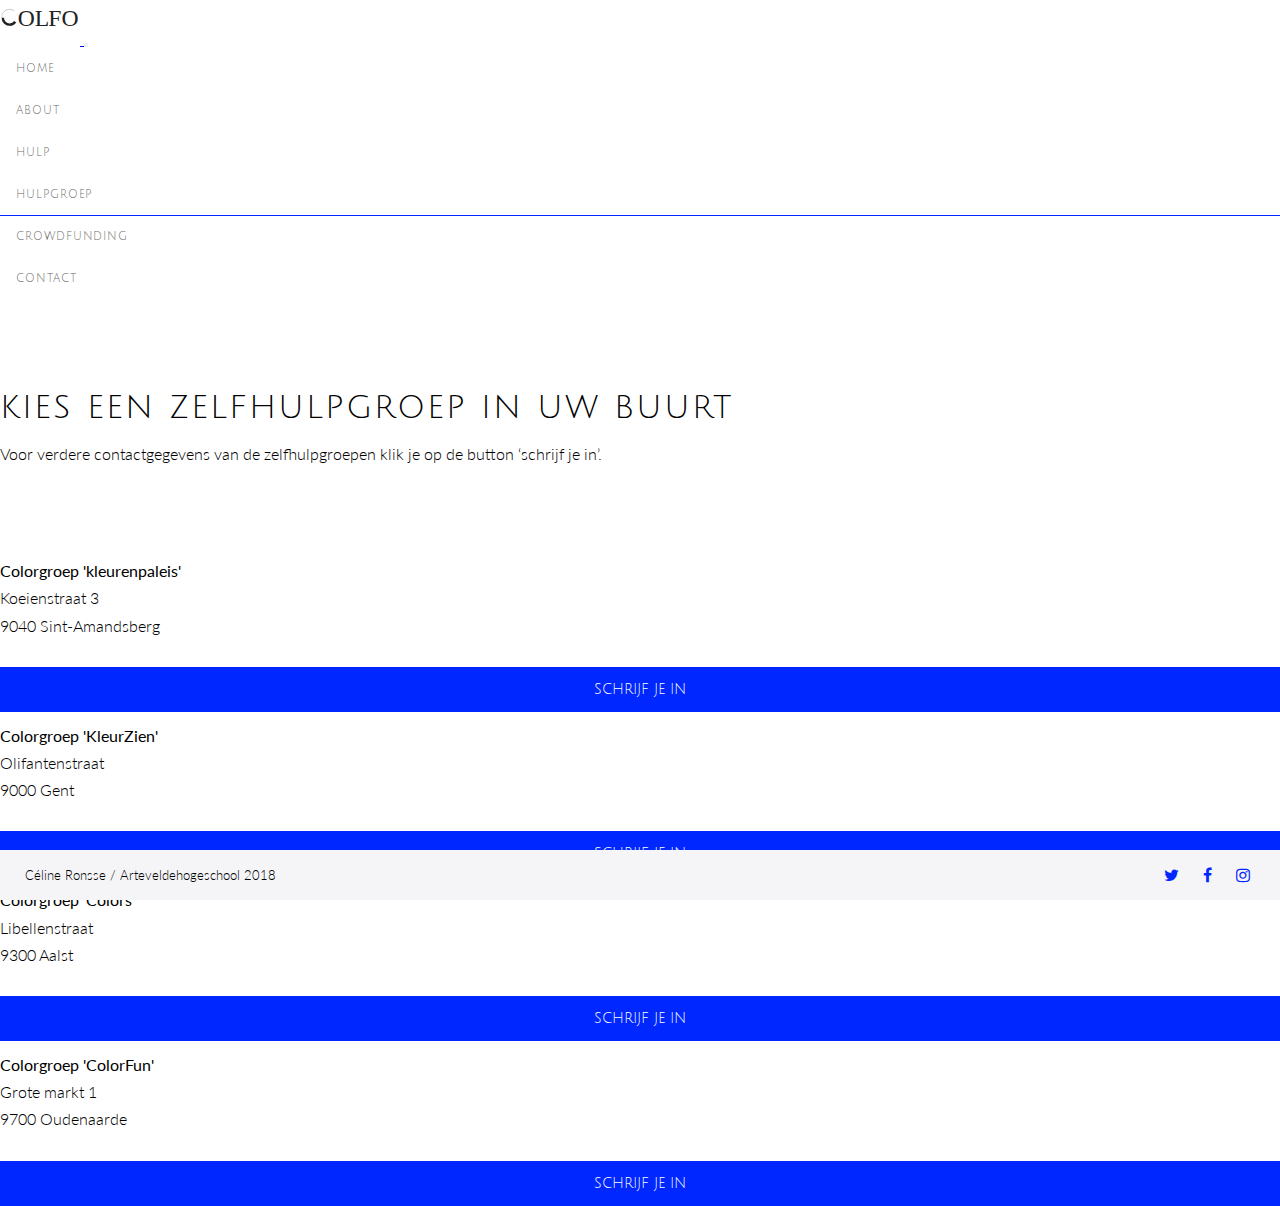
<file: hulpgroep.html>
<!doctype html>
<html lang="nl">
  <head>
    <!-- Required meta tags -->
    <meta charset="utf-8">
    <meta http-equiv="X-UA-Compatible" content="IE=edge">
    <meta name="viewport" content="width=device-width, initial-scale=1">

    <!-- bootstrap 4 css -->
    <link rel="stylesheet" href="https://stackpath.bootstrapcdn.com/bootstrap/4.1.3/css/bootstrap.min.css" integrity="sha384-MCw98/SFnGE8fJT3GXwEOngsV7Zt27NXFoaoApmYm81iuXoPkFOJwJ8ERdknLPMO" crossorigin="anonymous">

    <!-- Custom CSS x -->
    <link href="css/style.css" rel="stylesheet">

    <!-- Javascript navigatie-->
    <script src="https://code.jquery.com/jquery-3.3.1.slim.min.js" integrity="sha384-q8i/X+965DzO0rT7abK41JStQIAqVgRVzpbzo5smXKp4YfRvH+8abtTE1Pi6jizo" crossorigin="anonymous"></script>
    <script src="https://cdnjs.cloudflare.com/ajax/libs/popper.js/1.14.3/umd/popper.min.js" integrity="sha384-ZMP7rVo3mIykV+2+9J3UJ46jBk0WLaUAdn689aCwoqbBJiSnjAK/l8WvCWPIPm49" crossorigin="anonymous"></script>
    <script src="https://stackpath.bootstrapcdn.com/bootstrap/4.1.3/js/bootstrap.min.js" integrity="sha384-ChfqqxuZUCnJSK3+MXmPNIyE6ZbWh2IMqE241rYiqJxyMiZ6OW/JmZQ5stwEULTy" crossorigin="anonymous"></script>
    <link rel="stylesheet" href="https://use.fontawesome.com/releases/v5.3.1/css/all.css" integrity="sha384-mzrmE5qonljUremFsqc01SB46JvROS7bZs3IO2EmfFsd15uHvIt+Y8vEf7N7fWAU"
                  crossorigin="anonymous">

    <!-- footer -->
    <link href="https://stackpath.bootstrapcdn.com/font-awesome/4.7.0/css/font-awesome.min.css" rel="stylesheet"
    integrity="sha384-wvfXpqpZZVQGK6TAh5PVlGOfQNHSoD2xbE+QkPxCAFlNEevoEH3Sl0sibVcOQVnN" crossorigin="anonymous">

    <title>colorfobie</title>
</head>
<body>
    <!-- NAVIGATIE -->
    <div class="container">
        <div class="row">
                <div class="col-md-12">
                    <nav class="navbar navbar-expand-lg navbar-light">
                        <a class="navbar-brand" href="index.html">
                            <img src="images/logo.svg" width="auto" height="45" class="d-inline-block align-top" alt=""> 
                        </a>

                        <button class="navbar-toggler" type="button" data-toggle="collapse" data-target="#navbarSupportedContent" aria-controls="navbarSupportedContent" aria-expanded="false" aria-label="Toggle navigation">
                            <span class="navbar-toggler-icon"></span>
                        </button>
                             
                        <div class="collapse navbar-collapse" id="navbarSupportedContent">
                                 
                            <ul class="navbar-nav ml-auto">
                                <li class="nav-item">
                                    <a class="nav-link" href="index.html">Home <span class="sr-only">(current)</span></a>
                                </li>
                                <li class="nav-item">
                                    <a class="nav-link" href="about.html">About</a>
                                </li>
                                <li class="nav-item">
                                    <a class="nav-link" href="hulp.html">Hulp</a>
                                </li>
                                <li class="nav-item active">
                                    <a class="nav-link activelink" href="hulpgroep.html">Hulpgroep</a>
                                </li>
                                <li class="nav-item">
                                    <a class="nav-link" href="crowd.html">Crowdfunding</a>
                                </li>
                                <li class="nav-item">
                                    <a class="nav-link" href="contact.html">Contact</a>
                                </li>
                                </ul>
                        </div>
                    </nav>
                </div>
        </div>
    </div>

     <!-- titel -->
    <div class="container">
        <div class="titelzelfhulp">
        <div class="row">
            <div class="col-md-6 offset-md-3">
                <h5> kies een zelfhulpgroep in uw buurt </h5>
                <p> 
                    Voor verdere contactgegevens van de zelfhulpgroepen klik je op de button ‘schrijf je in’.
                </p>
            </div>
        </div>
        </div>

        <!-- groepen -->
        <div class="groups">
        <div class="row">
            <div class="col-md-6">
                <p> <b> Colorgroep 'kleurenpaleis' </b>
                        <br>
                        Koeienstraat 3
                        <br>
                        9040 Sint-Amandsberg
                </p>
                <a class="bttn" href="#"> schrijf je in</a>
            </div>

            <div class="col-md-6">
                    <p> <b> Colorgroep 'KleurZien' </b>
                            <br>
                            Olifantenstraat
                            <br>
                            9000 Gent
                    </p>
                    <a class="bttn" href="#"> schrijf je in</a>
            </div>
        </div>

        <div class="row">
                <div class="col-md-6">
                    <p> <b> Colorgroep 'Colors' </b>
                            
                            <br>
                            Libellenstraat
                            <br>
                            9300 Aalst
                    </p>
                    <a class="bttn" href="#"> schrijf je in</a>
                </div>
    
                <div class="col-md-6">
                    <p> <b> Colorgroep 'ColorFun' </b>
                            <br>
                            Grote markt 1
                            <br>
                            9700 Oudenaarde
                    </p>
                    <a class="bttn" href="#"> schrijf je in</a>
                </div>
        </div>
    </div>
    </div>

    <!-- FOOTER -->

    <footer class="site-footer">
            <p class="textleft">Céline Ronsse / Arteveldehogeschool 2018</p>
            <p class="right">
                <a class="icons" href="#"> 
                    <i class="fa fa-twitter"></i>
                    <i class="fa fa-facebook"></i>
                    <i class="fa fa-instagram"></i>
                </a>
            </p>
    </footer>

</body>
</html>
</file>
<file: css/style.css>
@import url("https://fonts.googleapis.com/css?family=Julius+Sans+One|Lato:100,300,400,700");
@import url("https://fonts.googleapis.com/css?family=Antic+Didone");
* {
  padding: 0;
  margin: 0;
  font-family: "Lato", sans-serif;
  -webkit-box-sizing: border-box;
          box-sizing: border-box;
}

body {
  color: #000000;
  background-color: white;
}

/* ABOUT.HTML*/
.aboutimg {
  margin-top: 30px;
}

.abouttxt {
  margin-bottom: 80px;
}

@media (min-width: 768px) {
  .abouttxt {
    margin-top: 230px;
  }
}

.abouttxt h5 {
  margin-bottom: 40px;
}

/* CROWD.HTML*/
h5 {
  font-family: "Julius Sans One", sans-serif;
  font-size: 2rem;
  letter-spacing: 2px;
  font-weight: 280;
  text-transform: uppercase;
  margin-top: 30px;
  margin-bottom: 50px;
  color: #000000;
}

@media (min-width: 768px) {
  h5 {
    margin-top: 100px;
    margin-bottom: 60px;
  }
}

.progress {
  margin-top: 10px;
  margin-bottom: 1em;
  background-color: #f5f5f8;
  border-radius: 25px;
}

.progress .progress-bar {
  background-color: #0027FF;
  border-radius: 25px;
}

.supporters {
  margin-top: 20px;
}

@media (min-width: 560px) {
  .supporters {
    margin-top: 30px;
  }
}

.deadline {
  margin-top: 0px;
}

@media (min-width: 768px) {
  .deadline {
    margin-top: 20px;
  }
}

.bttndoneren .bttn {
  width: 50%;
  margin-top: 10px;
  margin-bottom: 30px;
  font-size: 14px;
}

.crowdfoto {
  margin-bottom: 80px;
  width: 98%;
}

@media (min-width: 768px) {
  .crowdfoto {
    margin-top: 30px;
  }
}

/* HOME.HTML*/
/* BACKGROUND IMG */
.backgroundimg {
  width: 100%;
  height: 100%;
  display: block;
  margin-top: -60px;
}

/* COLFO */
.logoo {
  overflow: hidden;
  height: 100%;
  display: block;
  width: 60%;
  position: absolute;
  margin-left: -150px;
  margin-top: -640px;
}

/* NAVIGATIE */
li a {
  display: block;
  color: #000000;
  font-weight: 300;
  font-size: 0.7rem;
  font-family: "Julius Sans One", sans-serif;
  letter-spacing: 0.7pt;
  text-transform: uppercase;
  padding: 14px 16px;
  text-decoration: none;
  border-bottom: 1px solid transparent;
}

li a:hover {
  border-bottom: #0027FF;
  color: white;
  font-weight: 300;
  text-decoration: none;
  border-bottom: 1px solid #0027FF;
}

a.activelink {
  border-bottom: 1px solid #0027FF;
}

.nav-link {
  padding-right: 3em !important;
}

.navbar-light .navbar-nav .nav-link {
  color: #6d6a6a;
}

/* HULP.HTML*/
.img-fluid {
  max-width: 100%;
  height: auto;
}

.imggang {
  width: 100%;
  margin-top: 30px;
}

@media (min-width: 768px) {
  .imggang {
    margin-top: 30px;
    margin-bottom: 10px;
    width: 100%;
  }
}

p {
  font-family: "Lato", sans-serif;
  margin-top: 10px;
  font-size: 1rem;
  font-weight: 300;
  line-height: 1.7em;
  color: #000000;
}

.inleiding {
  font-family: "Antic Didone", serif;
  margin-top: 20px;
  font-size: 1.5rem;
}

@media (min-width: 768px) {
  .inleiding {
    margin-top: 180px;
  }
}

@media (min-width: 992px) {
  .inleiding {
    margin-top: 260px;
  }
}

@media (min-width: 1200px) {
  .inleiding {
    margin-top: 380px;
  }
}

@media (max-width: 768px) {
  .icon1 {
    width: 40%;
    margin-left: auto;
    margin-right: auto;
    margin-bottom: 15px;
    margin-top: 40px;
  }
}

@media (min-width: 768px) {
  .icon1 {
    width: 70%;
    margin-left: auto;
    margin-right: auto;
  }
}

@media (min-width: 992px) {
  .icon1 {
    width: 50%;
  }
}

@media (min-width: 1200px) {
  .icon1 {
    width: 50%;
  }
}

@media (max-width: 768px) {
  .icon2 {
    width: 40%;
    margin-left: auto;
    margin-right: auto;
    margin-bottom: 5px;
    margin-top: 25px;
  }
}

@media (min-width: 768px) {
  .icon2 {
    width: 70%;
    margin-left: auto;
    margin-right: auto;
  }
}

@media (min-width: 992px) {
  .icon2 {
    width: 50%;
  }
}

@media (min-width: 1200px) {
  .icon2 {
    width: 50%;
  }
}

.grouptxt h3 {
  text-transform: uppercase;
  color: #0027FF;
  font-weight: 290;
  text-align: center;
}

.grouptxt p {
  color: #0027FF;
  text-align: center;
}

h4 {
  text-transform: uppercase;
  font-weight: 290;
  text-align: left;
  margin-top: 20px;
  font-family: "Julius Sans One", sans-serif;
  font-size: 1.1em;
}

@media (min-width: 1500px) {
  h4 {
    margin-left: -135px;
  }
}

.laatsterij {
  margin-bottom: 70px;
}

.bttn {
  text-decoration: none;
  color: white;
  display: block;
  line-height: 45px;
  text-align: center;
  text-transform: uppercase;
  font-family: "Julius Sans One", sans-serif;
  font-weight: 280;
  width: 100%;
  background-color: #0027FF;
  margin-top: 2em;
  -webkit-transition: all 1s;
  transition: all 1s;
  font-size: 14px;
}

.bttn:hover {
  text-decoration: none;
  background-color: #f5f5f8;
  color: #0027FF;
  cursor: pointer;
}

/* HULPGROEP.HTML*/
@media (min-width: 768px) {
  .groups {
    margin-top: 50px;
  }
}

.titelzelfhulp h5 {
  margin-bottom: 15px;
  margin-top: 40px;
}

@media (min-width: 992px) {
  .titelzelfhulp h5 {
    margin-top: 90px;
  }
}

.titelzelfhulp p {
  margin-bottom: 40px;
}

@media (min-width: 992px) {
  .titelzelfhulp p {
    margin-bottom: 40px;
  }
}

/* CONTACT.HTML*/
.align-center {
  text-align: center;
}

html {
  height: 100%;
}

body {
  height: 100%;
  position: relative;
}

.row:after {
  content: "";
  display: table;
  clear: both;
}

.row .col {
  padding: 0 20px;
  float: left;
  -webkit-box-sizing: border-box;
          box-sizing: border-box;
}

.row .col.x-50 {
  width: 50%;
}

.row .col.x-100 {
  width: 100%;
}

.content-wrapper {
  min-height: 100%;
  position: relative;
}

.get-in-touch {
  max-width: 650px;
  margin: 0 auto;
  position: relative;
  top: 50%;
  -webkit-transform: translateY(-50%);
  transform: translateY(-50%);
}

.get-in-touch .title {
  text-align: center;
  font-family: "Julius Sans One", sans-serif;
  text-transform: uppercase;
  letter-spacing: 2px;
  font-size: 2rem;
  line-height: 48px;
  padding-bottom: 48px;
}

.contact-form .form-field {
  position: relative;
  margin: 32px 0;
}

.contact-form .input-text {
  display: block;
  width: 100%;
  height: 20px;
  border-width: 0 0 1px 0;
  border-color: #000;
  font-family: "Lato", sans-serif;
  font-size: 1.1rem;
  line-height: 26px;
  font-weight: 300;
}

.contact-form .input-text:focus {
  outline: none;
}

.contact-form .input-text:focus + .label, .contact-form .input-text.not-empty + .label {
  -webkit-transform: translateY(-15px);
  transform: translateY(-15px);
}

.contact-form .label {
  position: absolute;
  left: 20px;
  bottom: 11px;
  font-family: "Lato", sans-serif;
  font-size: 18px;
  line-height: 26px;
  font-weight: 300;
  color: #000000;
  cursor: text;
  -webkit-transition: -webkit-transform .2s ease-in-out;
  transition: -webkit-transform .2s ease-in-out;
  transition: transform .2s ease-in-out;
  transition: transform .2s ease-in-out, -webkit-transform .2s ease-in-out;
}

.contact-form .bttn {
  display: inline-block;
  line-height: 30px;
  padding: 8px 16px;
}

.note {
  position: absolute;
  left: 0;
  bottom: 10px;
  width: 100%;
  text-align: center;
  font-family: Lusitana, serif;
  font-size: 16px;
  line-height: 21px;
}

.note .link {
  color: #888;
  text-decoration: none;
}

.note .link:hover {
  text-decoration: underline;
}

/* FOOTER*/
.site-footer {
  position: fixed;
  display: -webkit-box;
  display: -ms-flexbox;
  display: flex;
  -webkit-box-pack: justify;
      -ms-flex-pack: justify;
          justify-content: space-between;
  background-color: #f5f5f8;
  padding: 0 25px;
  bottom: 0px;
  width: 100%;
  height: 50px;
}

.site-footer .textleft {
  font-family: "Lato", sans-serif;
  font-weight: 300;
  font-size: 0.8em;
  color: #000000;
  line-height: 50px;
  margin-top: 0px;
}

.site-footer .right i {
  margin-left: 10px;
  font-size: 1em;
  line-height: 50px;
  color: #0027FF;
  margin-top: -15px;
  padding: 5px;
}

.site-footer .right a {
  text-decoration: none;
}
/*# sourceMappingURL=style.css.map */
</file>
